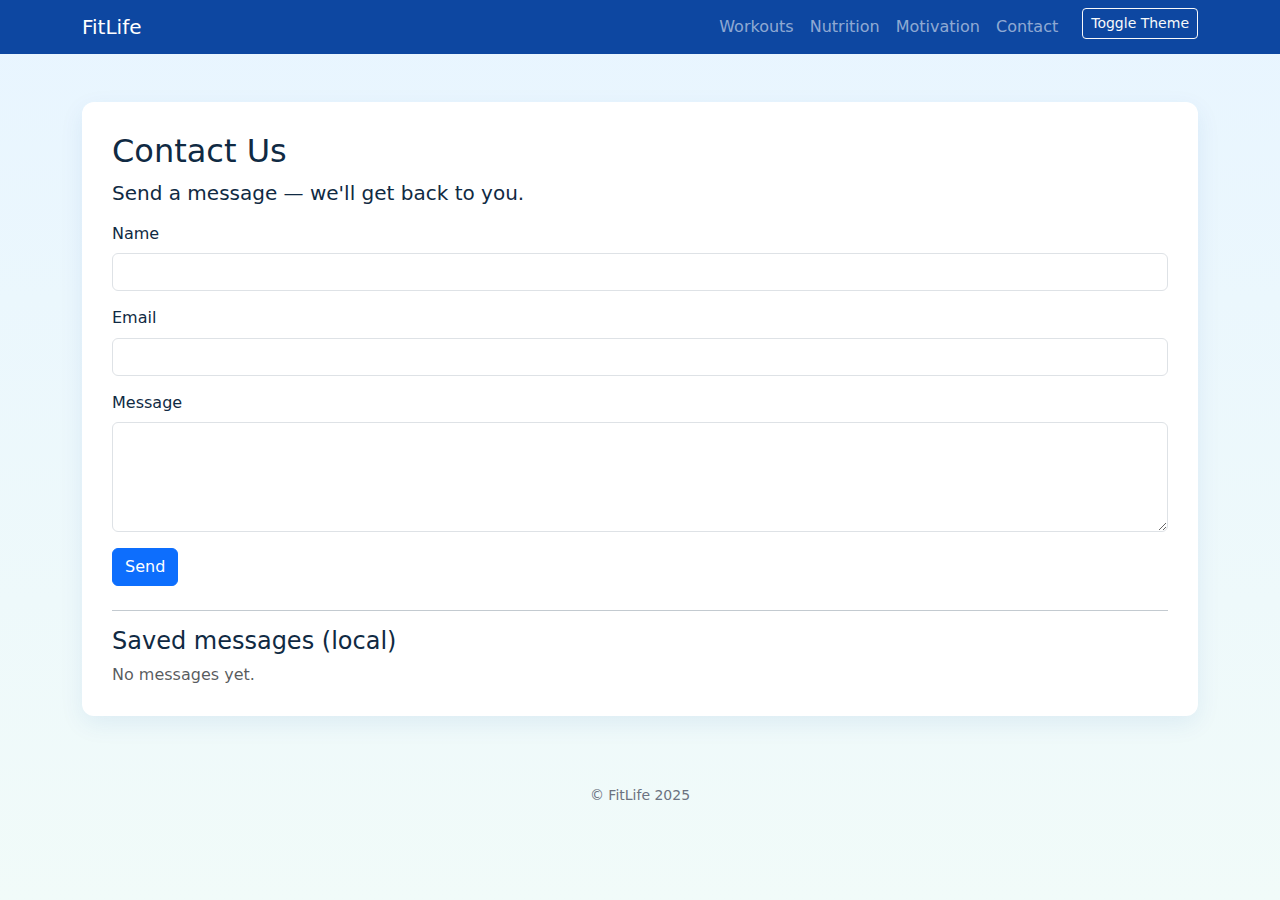
<file: final/contact.html>
<!doctype html>
<html lang="en">
<head><meta charset="utf-8"/><meta name="viewport" content="width=device-width,initial-scale=1"/>
<title>Contact — FitLife</title>
<link href="https://cdn.jsdelivr.net/npm/bootstrap@5.3.3/dist/css/bootstrap.min.css" rel="stylesheet"/>
<script src="https://code.jquery.com/jquery-3.6.0.min.js"></script>
<link rel="stylesheet" href="css/style.css"/>
</head>
<body>
  <nav class="navbar navbar-expand-lg navbar-dark">
    <div class="container">
      <a class="navbar-brand" href="index.html">FitLife</a>
      <button class="navbar-toggler" data-bs-toggle="collapse" data-bs-target="#navMenu5"><span class="navbar-toggler-icon"></span></button>
      <div class="collapse navbar-collapse" id="navMenu5">
        <ul class="navbar-nav ms-auto">
          <li class="nav-item"><a class="nav-link" href="workouts.html">Workouts</a></li>
          <li class="nav-item"><a class="nav-link" href="nutrition.html">Nutrition</a></li>
          <li class="nav-item"><a class="nav-link" href="motivation.html">Motivation</a></li>
          <li class="nav-item"><a class="nav-link" href="contact.html">Contact</a></li>
          <li class="nav-item"><button id="themeToggle" class="btn btn-sm btn-outline-light ms-3">Toggle Theme</button></li>
        </ul>
      </div>
    </div>
  </nav>

  <main class="container mt-5">
    <section class="section-card">
      <h2>Contact Us</h2>
      <p class="lead">Send a message — we'll get back to you.</p>

      <form id="contactForm" class="mt-3">
        <div class="mb-3"><label class="form-label">Name</label><input id="cname" class="form-control"/></div>
        <div class="mb-3"><label class="form-label">Email</label><input id="cemail" class="form-control"/></div>
        <div class="mb-3"><label class="form-label">Message</label><textarea id="cmsg" class="form-control" rows="4"></textarea></div>
        <button class="btn btn-primary">Send</button>
      </form>

      <div id="contactResult" class="mt-3"></div>

      <hr class="mt-4">
      <h4>Saved messages (local)</h4>
      <div id="savedMessages" class="mt-2"></div>

    </section>
  </main>

  <footer class="footer"><div class="container">© FitLife 2025</div></footer>

  <script>
  $(document).ready(function(){
    
    function renderSaved(){
      const arr = JSON.parse(localStorage.getItem("fitlife_contacts")||"[]");
      if(arr.length===0){ $("#savedMessages").html('<div class="text-muted">No messages yet.</div>'); return; }
      let html = '<ul class="list-group">';
      arr.slice().reverse().forEach(function(it){
        html += `<li class="list-group-item"><strong>${it.name}</strong> (${new Date(it.date).toLocaleString()})<div>${it.msg}</div></li>`;
      });
      html += '</ul>';
      $("#savedMessages").html(html);
    }
    renderSaved();
  });
  </script>

  <script src="js/validate.js"></script>
  <script src="js/theme.js"></script>
  <script src="https://cdn.jsdelivr.net/npm/bootstrap@5.3.3/dist/js/bootstrap.bundle.min.js"></script>
</body>
</html>
</file>
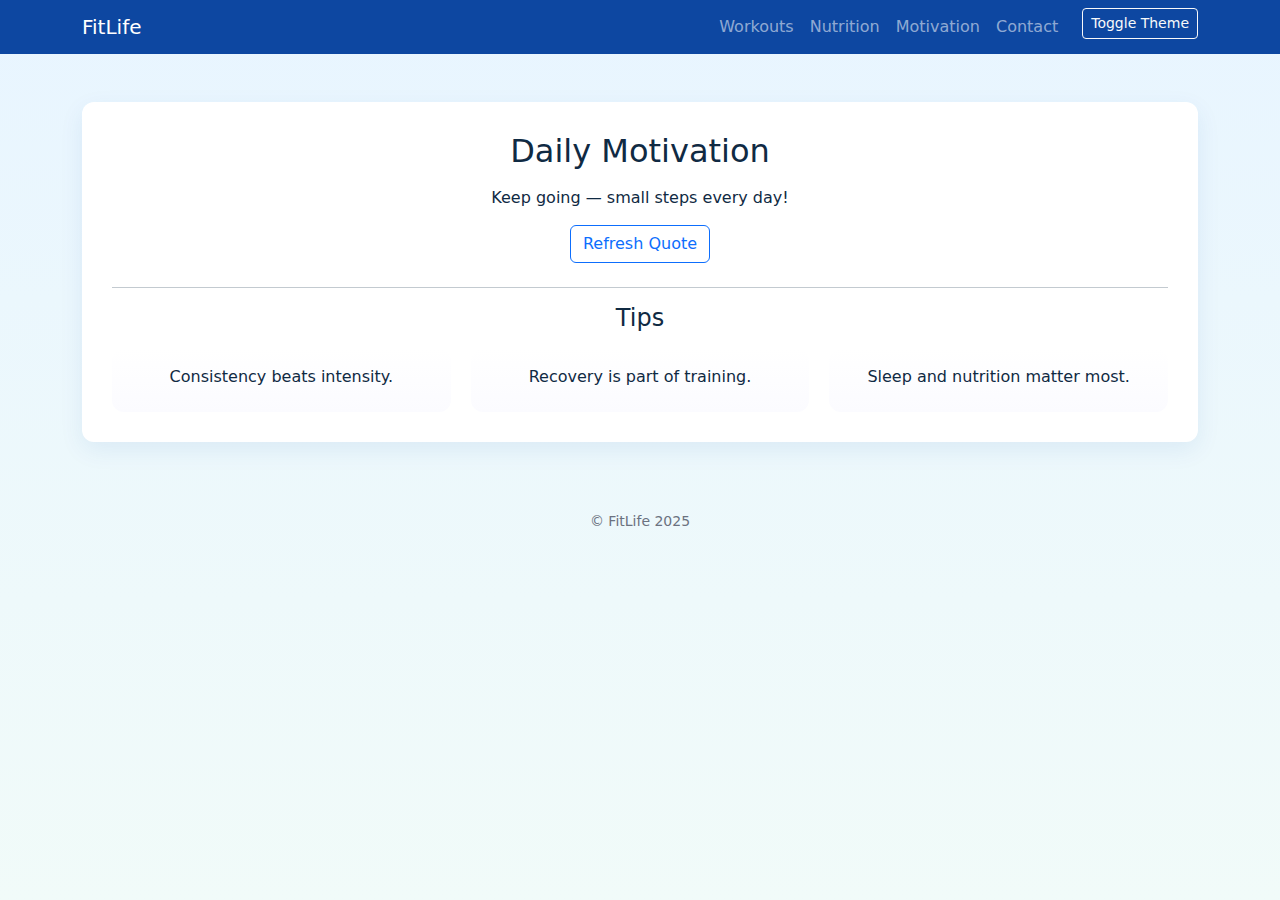
<file: final/motivation.html>
<!doctype html>
<html lang="en">
<head><meta charset="utf-8"/><meta name="viewport" content="width=device-width,initial-scale=1"/>
<title>Motivation — FitLife</title>
<link href="https://cdn.jsdelivr.net/npm/bootstrap@5.3.3/dist/css/bootstrap.min.css" rel="stylesheet"/>
<script src="https://code.jquery.com/jquery-3.6.0.min.js"></script>
<link rel="stylesheet" href="css/style.css"/>
</head>
<body>
  <nav class="navbar navbar-expand-lg navbar-dark">
    <div class="container">
      <a class="navbar-brand" href="index.html">FitLife</a>
      <button class="navbar-toggler" data-bs-toggle="collapse" data-bs-target="#navMenu4"><span class="navbar-toggler-icon"></span></button>
      <div class="collapse navbar-collapse" id="navMenu4">
        <ul class="navbar-nav ms-auto">
          <li class="nav-item"><a class="nav-link" href="workouts.html">Workouts</a></li>
          <li class="nav-item"><a class="nav-link" href="nutrition.html">Nutrition</a></li>
          <li class="nav-item"><a class="nav-link" href="motivation.html">Motivation</a></li>
          <li class="nav-item"><a class="nav-link" href="contact.html">Contact</a></li>
          <li class="nav-item"><button id="themeToggle" class="btn btn-sm btn-outline-light ms-3">Toggle Theme</button></li>
        </ul>
      </div>
    </div>
  </nav>

  <main class="container mt-5">
    <section class="section-card text-center">
      <h2>Daily Motivation</h2>
      <div id="quoteBox" class="mt-3"></div>
      <div class="mt-3">
        <button id="refreshQuote" class="btn btn-outline-primary">Refresh Quote</button>
      </div>

      <hr class="mt-4">
      <h4>Tips</h4>
      <div class="cards mt-3">
        <div class="card-item"><h6>Consistency beats intensity.</h6></div>
        <div class="card-item"><h6>Recovery is part of training.</h6></div>
        <div class="card-item"><h6>Sleep and nutrition matter most.</h6></div>
      </div>
    </section>
  </main>

  <footer class="footer"><div class="container">© FitLife 2025</div></footer>

  <script src="js/api.js"></script>
  <script src="js/theme.js"></script>
  <script src="https://cdn.jsdelivr.net/npm/bootstrap@5.3.3/dist/js/bootstrap.bundle.min.js"></script>
</body>
</html>
</file>
<file: final/css/style.css>
:root{
  --primary:#0D47A1;
  --accent:#00BFA5;
  --accent-2:#FFB300;
  --bg-light: linear-gradient(180deg,#e8f5ff 0%, #f1fbf9 100%);
  --card:#ffffff;
  --muted:#6b7280;
}

*{box-sizing:border-box}
html,body{height:100%}
body{
  font-family: "Poppins", system-ui, -apple-system, "Segoe UI", Roboto, "Helvetica Neue", Arial;
  margin:0;
  background:var(--bg-light);
  color:#102a43;
  -webkit-font-smoothing:antialiased;
  -moz-osx-font-smoothing:grayscale;
  line-height:1.4;
}

/* NAVBAR */
.navbar{
  background:var(--primary);
}
.navbar .brand{
  font-weight:700;
  letter-spacing:0.2px;
}

/* container style used everywhere */
.section-card{
  background:var(--card);
  padding:30px;
  border-radius:12px;
  box-shadow:0 8px 24px rgba(13,71,161,0.08);
}

/* HERO */
.hero{
  display:flex;
  align-items:center;
  justify-content:space-between;
  gap:30px;
  padding:60px 20px;
}
.hero-left{max-width:640px}
.hero h1{
  font-size:42px;
  margin:0 0 12px 0;
  color:var(--primary);
}
.hero p.lead{font-size:18px;color:var(--muted);margin-bottom:18px}

/* CTA */
.btn-cta{
  background:linear-gradient(90deg,var(--accent),#00e6b8);
  color:#042a2b;
  border:none;
  padding:12px 20px;
  border-radius:10px;
  font-weight:700;
  box-shadow:0 8px 20px rgba(0,191,165,0.18);
}

/* image panel */
.hero-right img{width:100%;border-radius:14px;max-width:520px;display:block}

/* Grid for cards */
.cards{display:grid;grid-template-columns:repeat(auto-fit,minmax(240px,1fr));gap:20px;margin-top:24px}
.card-item{background:linear-gradient(180deg,#fff,#fbfbff);border-radius:12px;padding:18px;transition:transform .25s,box-shadow .25s;cursor:default}
.card-item:hover{transform:translateY(-6px);box-shadow:0 18px 38px rgba(13,71,161,0.08)}
.card-item img{width:100%;height:150px;object-fit:cover;border-radius:10px;margin-bottom:12px}

/* FILTERS */
.filters{display:flex;gap:10px;flex-wrap:wrap;margin-bottom:12px}
.filter-btn{border-radius:8px;padding:8px 12px;border:1px solid rgba(13,71,161,0.06);background:#fff}

/* NUTRITION */
.calc-row{display:flex;gap:12px;flex-wrap:wrap}
.calc-row .form-control{min-width:160px}

/* FOOTER */
.footer{padding:30px 20px;text-align:center;color:var(--muted);font-size:14px;margin-top:40px}

/* MOTIVATION */
.quote-card{font-size:20px;padding:24px;border-radius:12px;background:linear-gradient(180deg,#fff,#f7fff9);box-shadow:0 12px 30px rgba(0,0,0,0.04)}

/* CONTACT */
.form-row{display:flex;gap:12px;flex-wrap:wrap}

/* SNEAKY RESPONSIVE */
@media (max-width: 900px){
  .hero{flex-direction:column; padding:36px 16px}
  .hero-right img{max-width:100%}
}

/* DARK THEME */
body.dark{
  background:linear-gradient(180deg,#071129 0%, #021626 100%);
  color:#e6eef5;
}
body.dark .section-card{background:#071b2a;box-shadow:0 12px 30px rgba(0,0,0,0.6)}
body.dark .navbar{background:#02122b}
body.dark a{color:#bfeef4}
body.dark .btn-cta{box-shadow:0 8px 20px rgba(0,191,165,0.12)}
body.dark .card-item{background:linear-gradient(180deg,#072137,#031829)}
body.dark .quote-card{background:linear-gradient(180deg,#041826,#04222c)}
</file>
